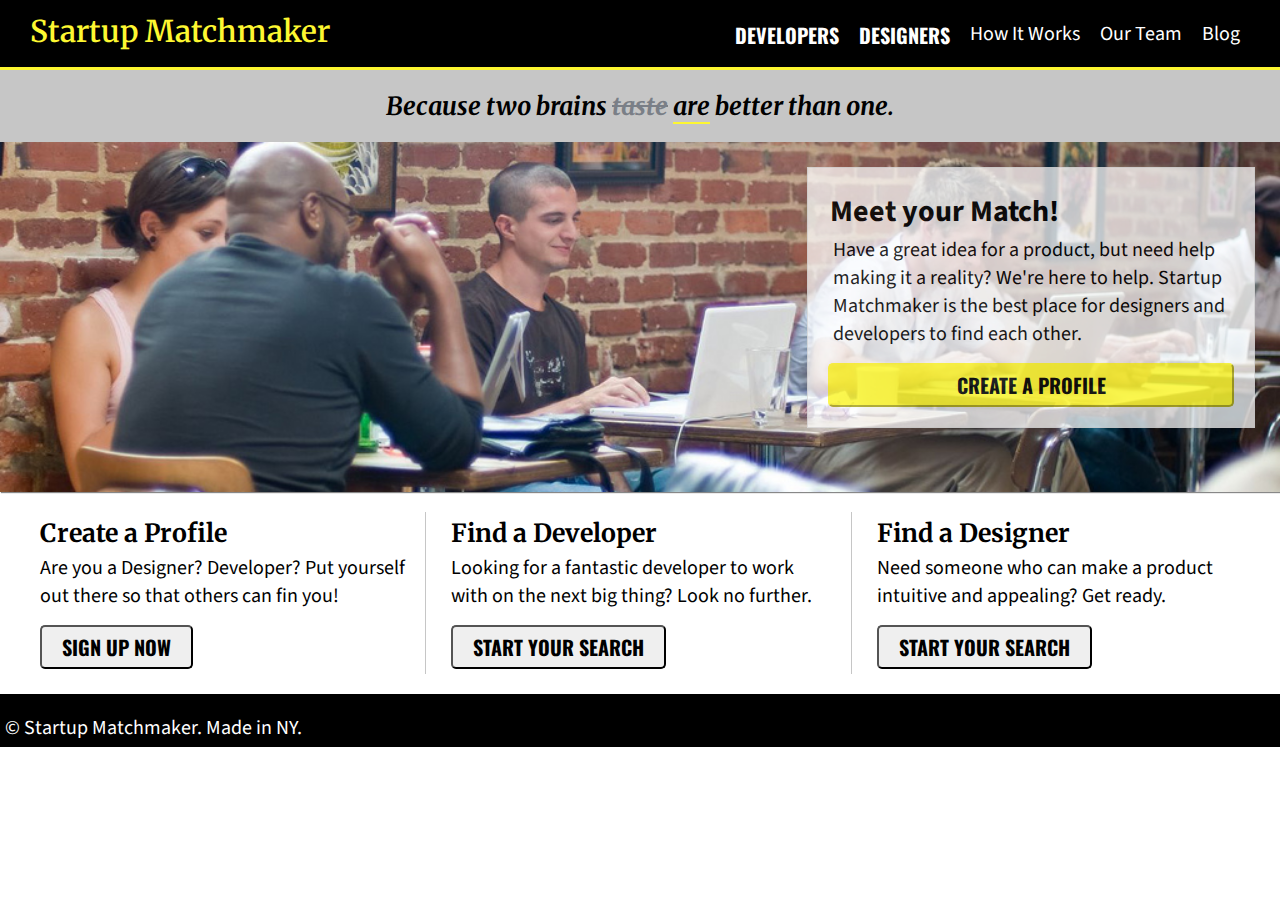
<file: index.html>
<!DOCTYPE html>
<html>
	<head>

		<meta name="description" content="a startup Matchmaker site">

		<title>Startup Matchmaker</title>

		<link href="https://fonts.googleapis.com/css?family=Merriweather:700,700i|Oswald:700|Source+Sans+Pro:400,700" rel="stylesheet">
		<link rel="stylesheet" href="css/reset.css">
		<link rel="stylesheet" href="css/normalize.css">
		<link rel="stylesheet" href="css/style.css">
	</head>

	<body>
		<header>
			<a href="index.html" id="logo">Startup Matchmaker</a>

			<nav>
				<ul>
					<li class="nav-link-style1"><a href="developers.html">Developers</a></li>
					<li class="nav-link-style1"><a href="designers.html">Designers</a></li>
					<li class="nav-link-style2"><a href="how.html">How it Works</a></li>
					<li class="nav-link-style2"><a href="team.html">Our Team</a></li>
					<li class="nav-link-style2"><a href="blog.html">Blog</a></li>
				</ul>
			</nav>
		</header>

		<div id="tagline">
			<h2>Because two brains <del>taste</del> <ins>are</ins> better than one.</h2>
		</div>

		<div id="hero">
			<div id="meet-match">
				<h1>Meet your Match!</h1>
				<p>Have a great idea for a product, but need help making it a reality? We're here to help. Startup Matchmaker is the best place for designers and developers to find each other.</p>
				<button id="create-profile">Create a profile</button>
			</div>
		</div>

		<div>
			<div class="action-items">
				<div class="inner-wrapper" id="profile">
					<h3>Create a Profile</h3>
					<p>Are you a Designer? Developer? Put yourself out there so that others can fin you!</p>
					<button>sign up now</button>
				</div>	
			</div>

			<div class="action-items">
				<div class="inner-wrapper" id="developer">
					<h3>Find a Developer</h3>
					<p>Looking for a fantastic developer to work with on the next big thing? Look no further.</p>
					<button>start your search</button>
				</div>	
			</div>

			<div class="action-items">
				<div class="inner-wrapper" id="designer">
					<h3>Find a Designer</h3>
					<p>Need someone who can make a product intuitive and appealing? Get ready.</p>
					<button>start your search</button>	
				</div>
			</div>
		
		</div>

		<footer>
			<p>&copy; Startup Matchmaker. Made in NY.</p>
		</footer>


	</body>

</html>
</file>
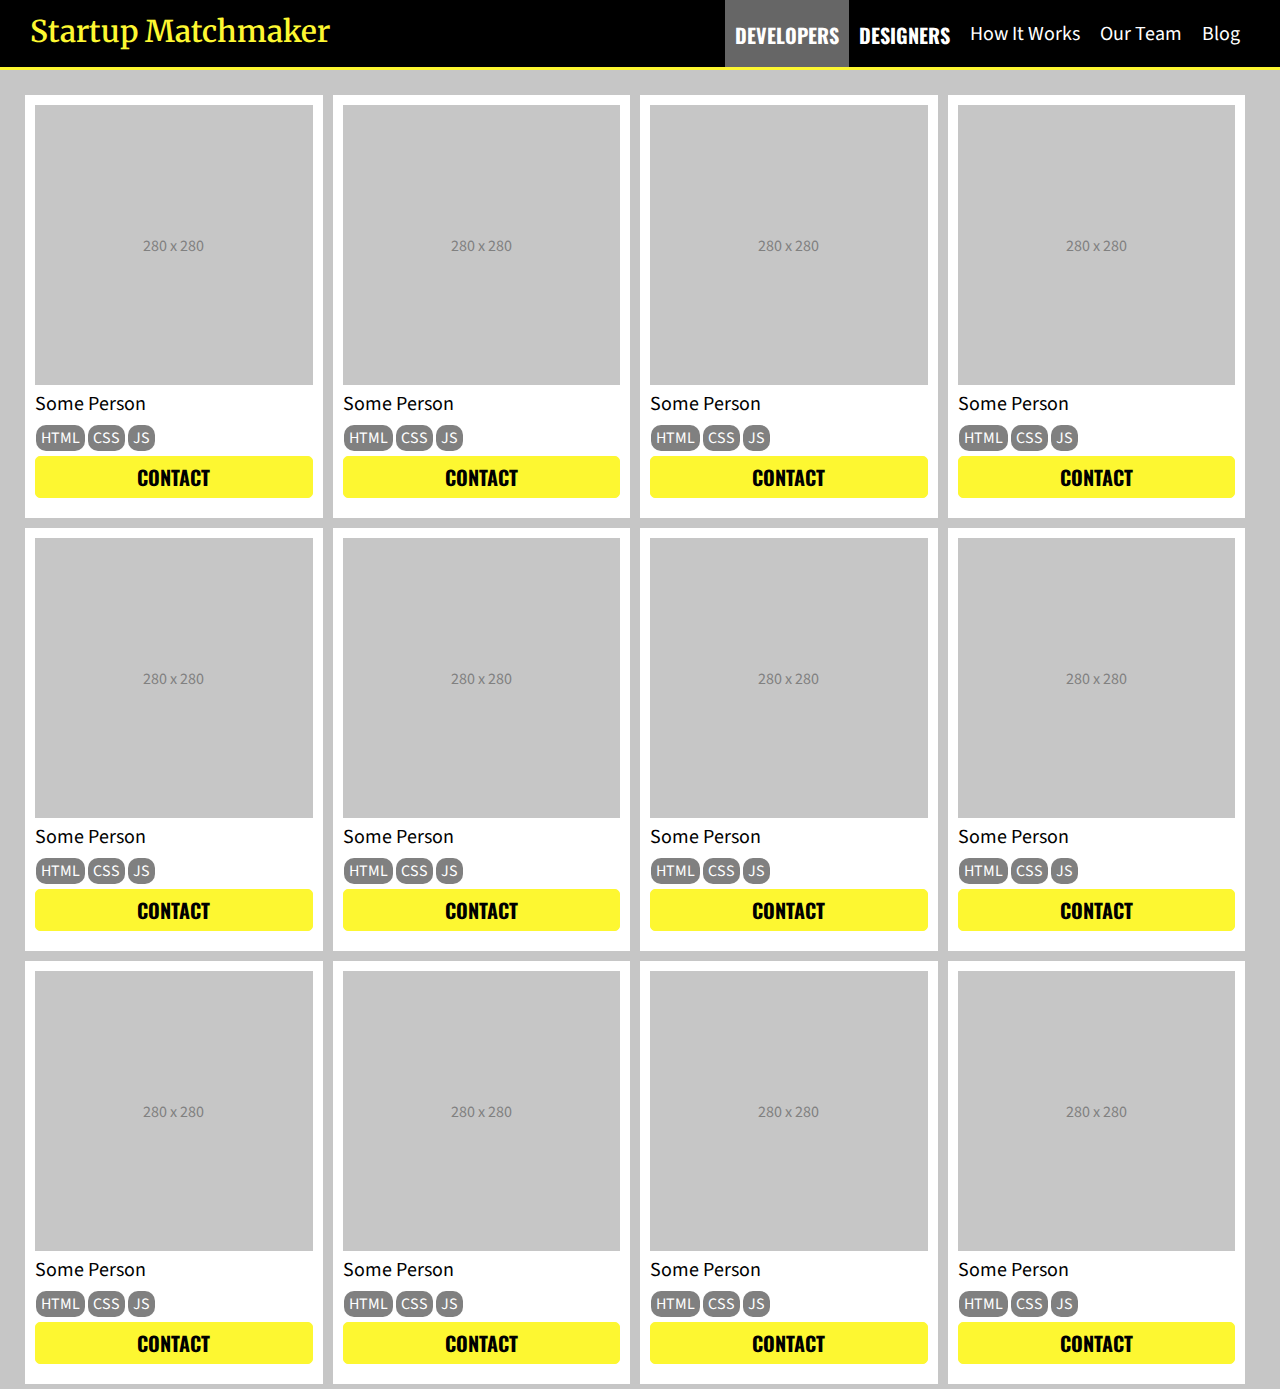
<file: developers.html>
<!DOCTYPE html>
<html>
	<head>

		<meta name="description" content="a startup Matchmaker site">

		<title>Startup Matchmaker</title>

		<link href="https://fonts.googleapis.com/css?family=Merriweather:700,700i|Oswald:700|Source+Sans+Pro:400,700" rel="stylesheet">
		<link rel="stylesheet" href="css/reset.css">
		<link rel="stylesheet" href="css/normalize.css">
		<link rel="stylesheet" href="css/style.css">
	</head>

	<body id="background">
		<header>
			<a href="index.html" id="logo">Startup Matchmaker</a>

			<nav>
				<ul>
					<li class="nav-link-style1 active"><a href="developers.html">Developers</a></li>
					<li class="nav-link-style1"><a href="designers.html">Designers</a></li>
					<li class="nav-link-style2"><a href="how.html">How it Works</a></li>
					<li class="nav-link-style2"><a href="team.html">Our Team</a></li>
					<li class="nav-link-style2"><a href="blog.html">Blog</a></li>
				</ul>
			</nav>
		</header>

		<div class="row">
			<div class="box">
				<div class="inner-wrapper-dev">280 x 280</div>
				<p>Some Person</p>
				<div class="skill">HTML</div> <div class="skill">CSS</div> <div class="skill">JS</div>
				<button class="contact">Contact</button>
			</div>

			<div class="box">
				<div class="inner-wrapper-dev">280 x 280</div>
				<p>Some Person</p>
				<div class="skill">HTML</div> 
				<div class="skill">CSS</div> 
				<div class="skill">JS</div>
				<button class="contact">Contact</button>
			</div>

			<div class="box">
				<div class="inner-wrapper-dev">280 x 280</div>
				<p>Some Person</p>
				<div class="skill">HTML</div> 
				<div class="skill">CSS</div> 
				<div class="skill">JS</div>
				<button class="contact">Contact</button>
			</div>

			<div class="box">
				<div class="inner-wrapper-dev">280 x 280</div>
				<p>Some Person</p>
					<div class="skill">HTML</div>
					<div class="skill">CSS</div> 
					<div class="skill">JS</div>
				<button class="contact">Contact</button>
			</div>
		</div>

		<div class="row">
			<div class="box">
				<div class="inner-wrapper-dev">280 x 280</div>
				<p>Some Person</p>
				<div class="skill">HTML</div> <div class="skill">CSS</div> <div class="skill">JS</div>
				<button class="contact">Contact</button>
			</div>

			<div class="box">
				<div class="inner-wrapper-dev">280 x 280</div>
				<p>Some Person</p>
				<div class="skill">HTML</div> 
				<div class="skill">CSS</div> 
				<div class="skill">JS</div>
				<button class="contact">Contact</button>
			</div>

			<div class="box">
				<div class="inner-wrapper-dev">280 x 280</div>
				<p>Some Person</p>
				<div class="skill">HTML</div> 
				<div class="skill">CSS</div> 
				<div class="skill">JS</div>
				<button class="contact">Contact</button>
			</div>

			<div class="box">
				<div class="inner-wrapper-dev">280 x 280</div>
				<p>Some Person</p>
					<div class="skill">HTML</div>
					<div class="skill">CSS</div> 
					<div class="skill">JS</div>
				<button class="contact">Contact</button>
			</div>
		</div>

		<div class="row">
			<div class="box">
				<div class="inner-wrapper-dev">280 x 280</div>
				<p>Some Person</p>
				<div class="skill">HTML</div> <div class="skill">CSS</div> <div class="skill">JS</div>
				<button class="contact">Contact</button>
			</div>

			<div class="box">
				<div class="inner-wrapper-dev">280 x 280</div>
				<p>Some Person</p>
				<div class="skill">HTML</div> 
				<div class="skill">CSS</div> 
				<div class="skill">JS</div>
				<button class="contact">Contact</button>
			</div>

			<div class="box">
				<div class="inner-wrapper-dev">280 x 280</div>
				<p>Some Person</p>
				<div class="skill">HTML</div> 
				<div class="skill">CSS</div> 
				<div class="skill">JS</div>
				<button class="contact">Contact</button>
			</div>

			<div class="box">
				<div class="inner-wrapper-dev">280 x 280</div>
				<p>Some Person</p>
					<div class="skill">HTML</div>
					<div class="skill">CSS</div> 
					<div class="skill">JS</div>
				<button class="contact">Contact</button>
			</div>
		</div>


	</body>

</html>
</file>
<file: css/style.css>
/* Box Model */
* {
  -moz-box-sizing: border-box; /* Firexfox */
  -webkit-box-sizing: border-box; /* Safari/Chrome/iOS/Android */
  box-sizing: border-box; /* IE */
}

/* Clear fix hack */
.clearfix:after {
  content: ".";
  display: block;
  clear: both;
  visibility: hidden;
  line-height: 0;
  height: 0;
}

a {
	text-decoration: none;
}

.action-items {
	height: 100%;
	width: 33.3%;
	float: left;
	padding: 20px 0;
}

#background {
	background-color: #c6c6c6;
}


.box {
	height: 100%;
	width: 24%;
	float: left;
	margin: 5px;
	padding: 10px 10px 10px 10px;
	background-color: white;
}

nav li a:link, nav li a:visited {
	color: white;
}

nav li a:hover {
	color: yellow;
}

.active {
	background-color: #666;
}

body {
	background-color: #fff;
	font-family: 'Source Sans Pro';
}

button { 
	font-family: 'Oswald';
	font-weight: 700;
	text-align: center;
	text-transform: uppercase;
	font-size: 20px;
	border-radius: 5px;
	padding: 5px 20px;
	margin: 0 auto;
}

#create-profile {
	background-color: #fdf731;
	border-color: #fdf731;
	display: block;
	padding: 5px 100px;
	width: 100%;

}


.contact {
	background-color: #fdf731;
	border: solid 1px #fdf731;
	text-align: center;
	display: block;
	padding: 5px 50px;
	clear: both;
	width: 100%;
	margin: 10px 0px 10px;
}

del {
	text-decoration: line-through;
	color: #7a7f87;
}

footer {
	clear: both;
	background-color: #000;
	padding: 15px 0 0;
}

footer p {
	font-size: 20px;
	font-family: 'Source Sans Pro', Sans-Serif;
	color: white;
	padding: 5px;
}


h1 {
	font-size: 30px;
	font-family: 'Source Sans Pro', Sans-Serif;
	font-weight: 700;
	padding: 2px;
	margin: 0;
}

h2 {
	font-size: 25px;
	font-family: 'Merriweather';
	font-weight: 700;
	font-style: italic;
	text-align: center;
	padding: 20px;
	margin: 0;
}

h3 {
	font-family: 'Merriweather', Sans-Serif;
	font-size: 25px;
	font-weight: 700;
	margin: 0;
}

header {
	background-color: #000;
	border-bottom: 3px solid #fdf731;
	overflow: hidden;
	height: 70px;
	padding: 0 30px;
}

#hero {
	background-image: url("../images/coworking.jpg");
	background-repeat: no-repeat;
	background-size: cover;
	background-position: center center;
	width: 100%;
	height: 350px;
	box-shadow: 1px 1px 1px #888888;
}

.inner-wrapper {
	width: 100%;
	height: 100%;
	border-right: solid .5px #c6c6c6;
	padding: 5px;
}

.inner-wrapper-dev {
	width: 100%;
	height: 280px;
	border: 1px solid #c6c6c6;
	background-color: #c6c6c6;
	display: block;
	text-align: center;
	color: grey;
	line-height: 280px;
}

.inner-wrapper p {
	padding: 5px 5px 15px 0px;
}

ins {
	text-decoration: none; 
	border-bottom: solid 2px #fdf731;
}

ul {
	margin: 0;
	padding: 0;
}

li {
	padding: 20px 10px 20px 10px;
	background-color: #000;
	float: left;
	display: block;
}

#logo{
	color: #fdf731;
	float: left;
	font-size: 30px;
	font-family: 'Merriweather';
	font-weight: 600;
	padding: 12px 0 20px 0;
	display: block;
}

#meet-match {
	background-color: rgba(255, 255, 255, 0.85);
	overflow: hidden;
	opacity: 85%;
	border: solid 1px #ddd;
	float: right;
	padding: 20px;
	width: 35%;
	margin: 25px;
}

#meet-match p {
	padding: 1px 5px 15px;
}

nav {
	float: right;
	padding: 0px;
}

/*Nav Link Styling*/
.nav-link-style1 {
	font-size: 20px;
	font-family: 'Oswald';
	font-weight: 700;
	color: #fff;
	text-transform: uppercase;
}

.nav-link-style2 {
	font-size: 20px;
	font-family: 'Source Sans Pro', Sans-Serif;
	font-weight: 400;
	color: #fff;
	text-transform: capitalize;
}

.box p {
	padding: 5px 5px 5px 0px;
}

p {
	margin: 0;
	font-size: 20px;
	font-family: 'Source Sans Pro', Sans-Serif;
}

.row{
	width: 100%;
	height: 100%;
	display: block;
	padding: 20px;
}

.skill {
	background-color: grey;
	color: white;
	border-radius: 10px;
	height: 100%;
	display: block;
	float: left;
	padding: 2px 5px;
	margin: 2px 2px 5px 1px;
}


#tagline {
	background-color: #c6c6c6;
	box-shadow: 1px 1px 1px #888888;
}


#profile {
	padding-left: 40px;
	padding-right: 0px;
}

#developer {
	padding-right: 20px;
	padding-left: 25px;
}

#designer {
	border: none;
	padding-right: 10px;
	padding-left: 25px;
}
</file>
